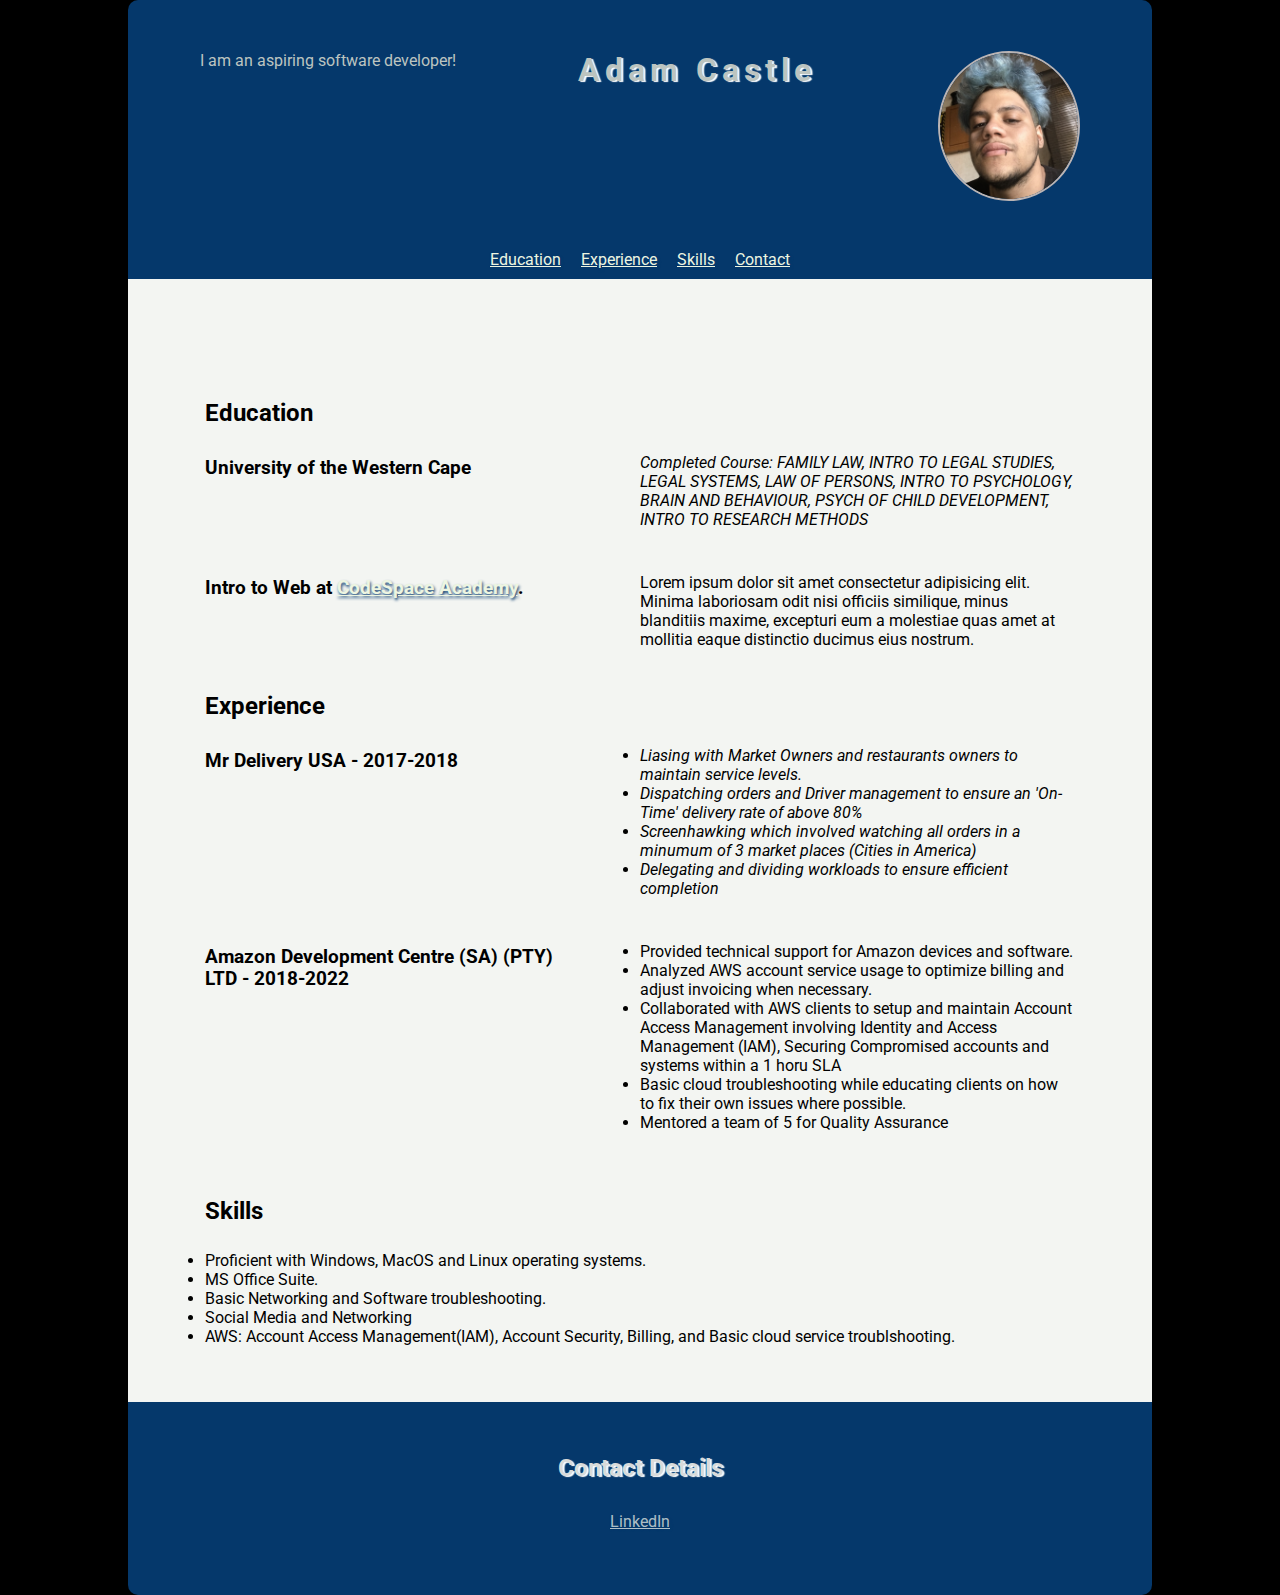
<file: resume5.html>
<!DOCTYPE html>
<html lang="en">
<head>
    <meta charset="UTF-8">
    <meta http-equiv="X-UA-Compatible" content="IE=edge">
    <meta name="viewport" content="width=device-width, initial-scale=1.0">
    <link rel="stylesheet" href="CSS/stylesheet.css">
    <title>Adam Castle's Digital Resume</title>
</head>
<body>
    
    <header>
        <div class="header">
            <img src="Images/IMG_1770.jpg" alt="headshot" width="" height="150" class="image">
            <h1>Adam Castle</h1>
            <p>I am an aspiring software developer!</p>
        </div>
        
        
    </header>

    <nav>
            <ul class="menu">
                <li><a href="#education">Education</a></li>
                <li><a href="#experience">Experience</a></li>
                <li><a href="#skills">Skills</a></li>
                <li><a href="#contact">Contact</a></li>
                </ul>

            </nav>

<container class="container">
    <section>
        

        <article>

            <h2 id="education">Education</h2>

            <div class="education">
            <h3 class="UWC">University of the Western Cape</h3>
            <p class="UWC-desc">Completed Course: FAMILY LAW, INTRO TO LEGAL STUDIES, LEGAL SYSTEMS, LAW OF PERSONS, INTRO TO PSYCHOLOGY, BRAIN AND BEHAVIOUR, PSYCH OF CHILD DEVELOPMENT, INTRO TO RESEARCH METHODS</p>

            <h3 class="title">Intro to Web at <a href="https://www.codespace.co.za/" title="CodeSpace homepage" target="_blank">CodeSpace Academy</a>.</h3>
            <p class="subtitle">Lorem ipsum dolor sit amet consectetur adipisicing elit. Minima laboriosam odit nisi officiis similique, minus blanditiis maxime, excepturi eum a molestiae quas amet at mollitia eaque distinctio ducimus eius nostrum.</p>
                </div>
        </article>

        <article>

            <h2 id="experience">Experience</h2>
<div class="experience">
            <h3>Mr Delivery USA - 2017-2018</h3>
            <ul class="mrd-desc">
                <li>Liasing with Market Owners and restaurants owners to maintain service levels.</li>
                <li>Dispatching orders and Driver management to ensure an 'On-Time' delivery rate of above 80% </li>
                <li>Screenhawking which involved watching all orders in a minumum of 3 market places (Cities in America)</li>
                <li>Delegating and dividing workloads to ensure efficient completion</li>
            </ul>

            <h3>Amazon Development Centre (SA) (PTY) LTD - 2018-2022</h3>
            <ul>
                <li>Provided technical support for Amazon devices and software.</li>
                <li>Analyzed AWS account service usage to optimize billing and adjust invoicing when necessary.</li>
                <li>Collaborated with AWS clients to setup and maintain Account Access Management involving Identity and Access Management (IAM), Securing Compromised accounts and systems within a 1 horu SLA </li>
                <li>Basic cloud troubleshooting while educating clients on how to fix their own issues where possible. </li>
                <li>Mentored a team of 5 for Quality Assurance </li>
            </ul>
</div>
        </article>

        <article>
            <h2 id="skills">Skills</h2>
            <ul>
                <li>Proficient with Windows, MacOS and Linux operating systems. </li>
                <li>MS Office Suite.</li>
                <li>Basic Networking and Software troubleshooting.</li>
                <li>Social Media and Networking</li>
                <li>AWS: Account Access Management(IAM), Account Security, Billing, and Basic cloud service troublshooting.</li>
            </ul>

        </article>

    </section>

    </container>

    <footer>
        <h2 id="contact">Contact Details</h2>
        <p><a href="https://www.linkedin.com/in/adam-castle-3b57b5243/" title="Adam's LinkedIn" target="_blank">LinkedIn</a></p>
    </footer>

</body>
</html>
</file>
<file: CSS/stylesheet.css>
@import url("https://fonts.googleapis.com/css2?family=Roboto:wght@500&display=swap");

* {
  margin: 0;
  padding: 0;
  box-sizing: border-box;
}

header {
  background: url(https://i.ibb.co/2hkcc8r/dylan-shaw-12-R-zn-Wt-JHQ-unsplash.jpg);
  background-position: center;
  background-size: cover;
  background-blend-mode: multiply;
  background-color: #05386b;
  margin: 0% 10%;
  padding-bottom: 3%;
  border-radius: 10px 10px 0px 0px;
  color: #bcc4c0;
  text-align: center;
}

.header {
  margin: 0% 7%;
  display: flex;
  padding-top: 5%;
  flex-direction: row-reverse;
  justify-content: space-between;
}

.headertxt {
  display: flex;
  flex-direction: column;
  justify-content: space-around;
}

.image {
  border-radius: 50%;
  border: 2px solid rgb(186, 180, 180);
}

a:link {
  color: #edf5e1;
  text-shadow: #05386b 1px 2px 3px;
}

a:visited {
  color: #edf5e1;
}

a:hover {
  text-decoration: none;
}

ul.menu {
  list-style-type: none;
}

body {
  background: rgb(0, 0, 0);
  font-family: "Roboto", sans-serif;
}

h2 {
  margin: 0% 0% 3% 0% !important;
  padding-top: 5%;
}

h1 {
  text-shadow: #ffffff 2px 1px 1px;
  letter-spacing: 5px;
}

h3 {
  margin: 1% 0%;
}

.container {
  background-color: #f3f5f2;
  background-image: url("https://www.transparenttextures.com/patterns/paper-1.png");
  /* This is mostly intended for prototyping; please download the pattern and re-host for production environments. Thank you! */
  display: block;
  margin: 0% 10%;
  padding: 6%;
}

.menu {
  display: flex;
  justify-content: center;
}

.menu a {
  padding: 10px;
  margin-bottom: 10px;
}

.menu a:hover {
  background-color: #1864af;
}

nav {
  background-color: #05386b;
  margin: 0% 10%;
  padding: 10px 0px;
  position: sticky;
  top: 0%;
}

footer {
  background-color: #05386b;
  margin: -5% 10% 0% 10%;
  border-radius: 0px 0px 10px 10px;
  text-align: center;
  padding: 0% 0% 5% 0%;
  color: #d9dbda;
}

footer a {
  color: #dce2dfcd !important;
}

.education {
  display: grid;
  grid-template-columns: 1fr 1fr;
}

.UWC-desc {
  margin-bottom: 10%;
  font-style: italic;
}

.experience {
  display: grid;
  grid-template-columns: 1fr 1fr;
}

.mrd-desc {
  margin-bottom: 10%;
  font-style: italic;
}

h3 {
  padding-right: 15%;
}

article ul {
  margin-bottom: 5%;
}

#contact {
    text-shadow: #ffffff 2px 1px 1px;
}

.description {
  font-style: italic;
}

fieldset {
  display: flex;
  flex-direction: column;
}

@media screen and (max-width: 300px) {
  header {
    margin: 0;
  }

  .container {
    margin: 0;
  }

  footer {
    margin: 0;
  }

  nav {
    margin: 0;
  }
  
  .menu a {
    padding: 5px;
  }
}

@media screen and (max-width: 770px) {
   header {
    margin: 0;
  }

  .container {
    margin: 0;
  }

  footer {
    margin: 0;
  }

  nav {
    margin: 0;
  }
}
</file>
